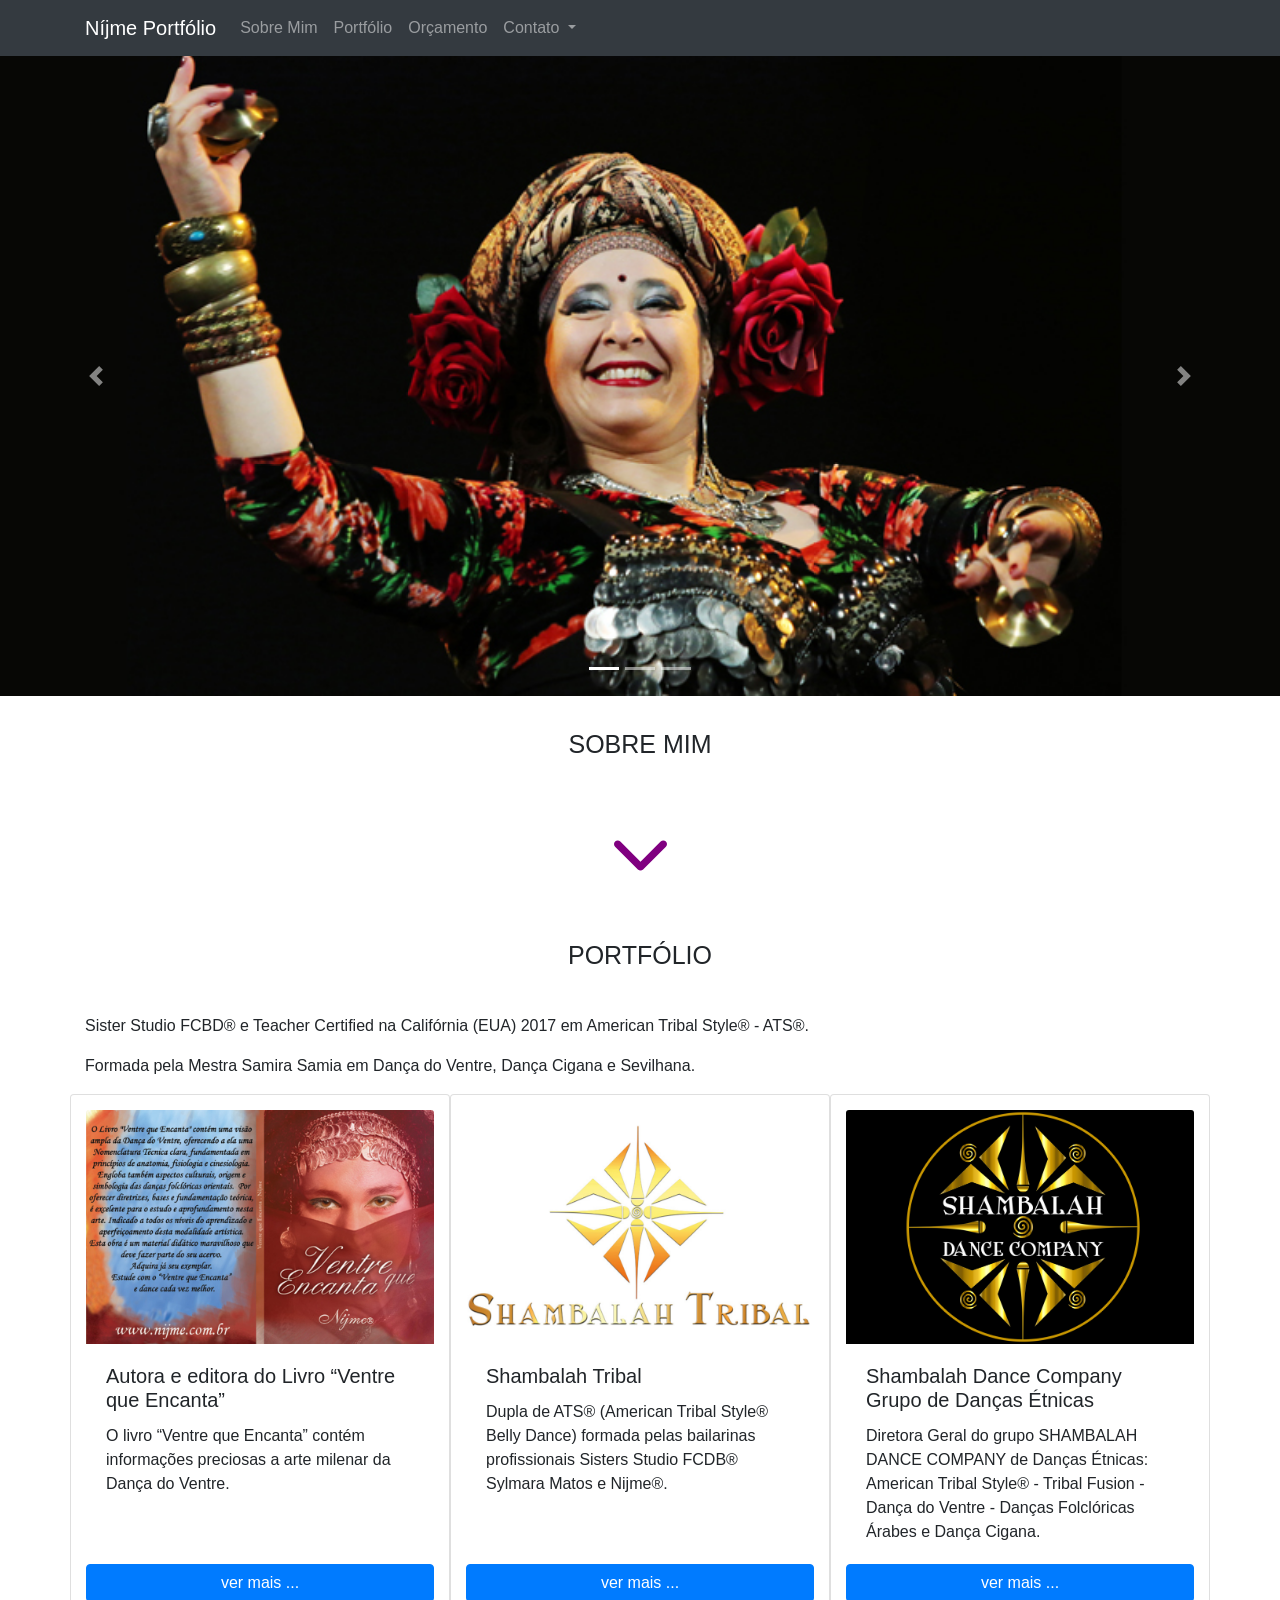
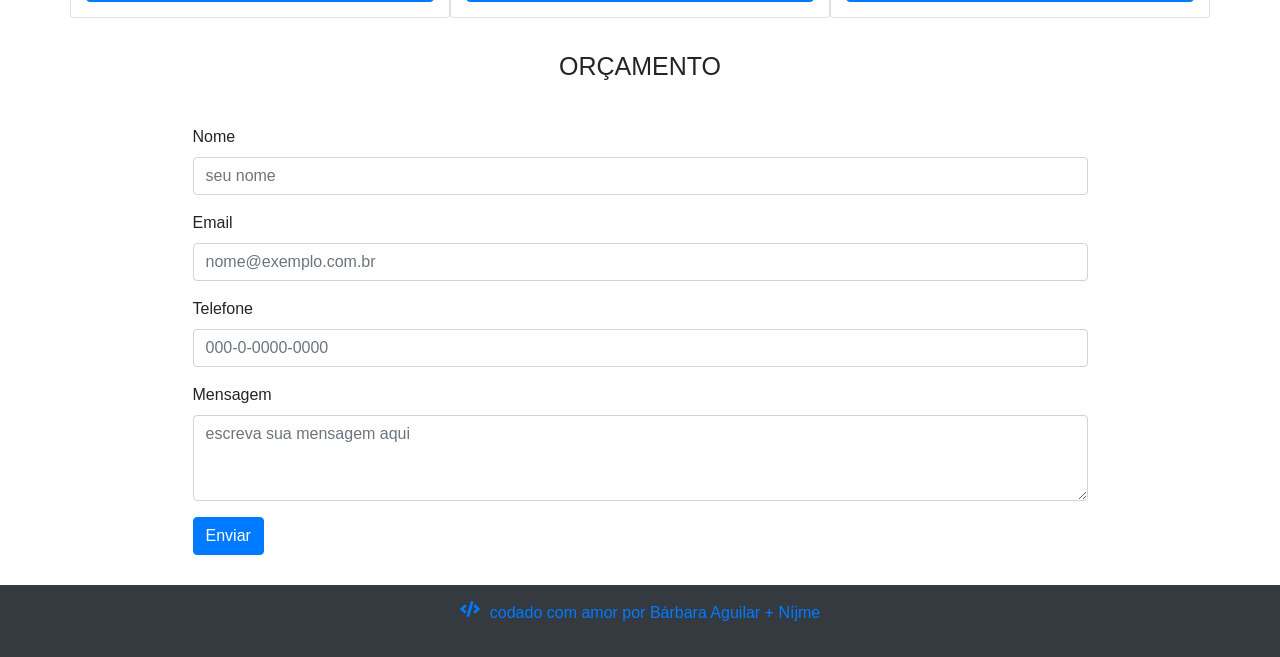
<file: index.html>
<!DOCTYPE html>
<html>

<head>
    <meta charset="utf-8" />
    <meta http-equiv="X-UA-Compatible" content="IE=edge">
    <title>Níjme - Portfólio</title>
    <meta name="viewport" content="width=device-width, initial-scale=1">
    <link rel="stylesheet" href="https://stackpath.bootstrapcdn.com/bootstrap/4.1.3/css/bootstrap.min.css"
        integrity="sha384-MCw98/SFnGE8fJT3GXwEOngsV7Zt27NXFoaoApmYm81iuXoPkFOJwJ8ERdknLPMO" crossorigin="anonymous">
    <link rel="stylesheet" href="https://use.fontawesome.com/releases/v5.7.0/css/all.css"
        integrity="sha384-lZN37f5QGtY3VHgisS14W3ExzMWZxybE1SJSEsQp9S+oqd12jhcu+A56Ebc1zFSJ" crossorigin="anonymous">
    <link rel="stylesheet" href="SRC/css/style.css">
    <script src="https://stackpath.bootstrapcdn.com/bootstrap/4.1.3/js/bootstrap.min.js"
        integrity="sha384-ChfqqxuZUCnJSK3+MXmPNIyE6ZbWh2IMqE241rYiqJxyMiZ6OW/JmZQ5stwEULTy"
        crossorigin="anonymous"></script>
</head>

<body>
    <!-- NavBar -->
    <section class="top-navbar">
        <nav class="nav-primary navbar navbar-expand-lg navbar-dark bg-dark">
            <div class="container">
                <!--Marca-->
                <a class="navbar-brand" href="#">Níjme Portfólio</a>
                <!--Botão---->
                <button class="navbar-toggler" type="button" data-toggle="collapse" data-target="#navbarNavDropdown"
                    aria-controls="navbarNavDropdown" aria-expanded="false" aria-label="Toggle navigation">
                    <span class="navbar-toggler-icon"></span>
                </button>
                <!--Itens da Navegação-->
                <div class="collapse navbar-collapse" id="navbarNavDropdown">
                    <ul class="navbar-nav">
                        <li class="nav-item">
                            <a class="nav-link" href="#about">Sobre Mim</a>
                        </li>
                        <li class="nav-item">
                            <a class="nav-link" href="#portfolio">Portfólio</a>
                        </li>
                        <li class="nav-item">
                            <a class="nav-link" href="#contact">Orçamento</a>
                        </li>
                        <!--Nav Dropdown-->
                        <li class="nav-item dropdown">
                            <a class="nav-link dropdown-toggle" href="#" id="navbarDropdownMenuLink" role="button"
                                data-toggle="dropdown" aria-haspopup="true" aria-expanded="false">
                                Contato
                            </a>
                            <!--Itens Dropdown-->
                            <div class="dropdown-menu" aria-labelledby="navbarDropdownMenuLink">
                                <a class="dropdown-item" href="https://www.linkedin.com/in/nijme-bellydance-3b8b4914b/"
                                    target="_blank">Linked
                                    In</a>
                                <a class="dropdown-item" href="https://www.facebook.com/nijme.bellydance"
                                    target="_blank">Facebook</a>
                                <a class="dropdown-item" href="https://www.instagram.com/nijmebellydance/"
                                    target="_blank">Instagram</a>
                                <a class="dropdown-item" href="https://twitter.com/nijme" target="_blank">Twitter</a>
                                <div class="dropdown-divider"></div>
                                <a class="dropdown-item" href="curriculum.html" target="_blank">Currículo</a>
                            </div>
                        </li>
                    </ul>
                </div>
            </div>
        </nav>
    </section>
    <!-- Caroussel -->
    <section class="caroussel">
        <div id="carouselExampleIndicators" class="carousel slide" data-ride="carousel">
            <ol class="carousel-indicators">
                <li data-target="#carouselExampleIndicators" data-slide-to="0" class="active"></li>
                <li data-target="#carouselExampleIndicators" data-slide-to="1"></li>
                <li data-target="#carouselExampleIndicators" data-slide-to="2"></li>
            </ol>
            <div class="carousel-inner">
                <div class="carousel-item active">
                    <img class="d-block w-100" src="SRC/assets/car-01.jpg" alt="Primeiro Slide">
                </div>
                <div class="carousel-item">
                    <img class="d-block w-100" src="SRC/assets/car-02.jpg" alt="Segundo Slide">
                </div>
                <div class="carousel-item">
                    <img class="d-block w-100" src="SRC/assets/car-03.jpg" alt="Terceiro Slide">
                </div>
            </div>
            <a class="carousel-control-prev" href="#carouselExampleIndicators" role="button" data-slide="prev">
                <span class="carousel-control-prev-icon" aria-hidden="true"></span>
                <span class="sr-only">Anterior</span>
            </a>
            <a class="carousel-control-next" href="#carouselExampleIndicators" role="button" data-slide="next">
                <span class="carousel-control-next-icon" aria-hidden="true"></span>
                <span class="sr-only">Próximo</span>
            </a>
        </div>
    </section>
    <!-- Responsive Image and Text -->
    <section id="about" class="about">
        <div class="container">
            <div class="about-text">
                <p class="title-section">Sobre Mim</p>
            </div>

            <div class="seta">
                <div class="seta_img_accordion">
                <img src="SRC/assets/seta.svg" class="filter-seta"
                    alt="clique aqui para ver mais informações sobre mim">
                </div>
                    <div class="sobre-mim">
                        <img src="SRC/assets/002.jpg" alt="..." class="img-thumbnail">

                        <p class="about-texto">Luciana Ferraz do Amaral Martins dona da marca registrada Níjme®.</p>

                        <p class="about-texto"> NÍJME® é Bailarina e Coreógrafa Profissional DRT 15.058 Internacional
                            com especialização no Egito – Cairo, Luxor e Aswan Julho 2007</p>

                        <p class="about-texto">Professora de Educação Física CREF 24.592-G/SP</p>

                        <p class="about-texto">Autora e editora do Livro “Ventre que Encanta”.</p>
                    </div>
            </div>
        </div>
    </section>
    <!-- Cards and Modal -->
    <section id="portfolio" class="portfolio">
        <div class="container">
            <p class="title-section">Portfólio</p>
            <p class="servicos-texto">Sister Studio FCBD® e Teacher Certified na Califórnia (EUA) 2017 em American
                Tribal Style® - ATS®. </p>
            <p class="servicos-texto">Formada pela Mestra Samira Samia em Dança do Ventre, Dança Cigana e Sevilhana.
            </p>
            <div class="cards-deck">
                <div class="row">
                    <!-- card -->
                    <div class="card col-sm" style="width: 18rem;">
                        <img class="card-img-top" src="SRC/assets/card1.jpg" alt="Imagem de capa do card">
                        <div class="card-body">
                            <h5 class="card-title">Autora e editora do Livro “Ventre que Encanta”</h5>
                            <p class="card-text">O livro “Ventre que Encanta” contém informações preciosas a arte
                                milenar da Dança do Ventre.</p>
                        </div>
                        <!-- Botão para acionar modal -->
                        <button type="button" class="btn btn-primary" data-toggle="modal" data-target="#modalExemplo">
                            ver mais ...
                        </button>
                        <!-- Modal -->
                        <div class="modal fade" id="modalExemplo" tabindex="-1" role="dialog"
                            aria-labelledby="exampleModalLabel" aria-hidden="true">
                            <div class="modal-dialog" role="document">
                                <div class="modal-content">
                                    <div class="modal-header">
                                        <h5 class="modal-title" id="exampleModalLabel">Título do modal</h5>
                                        <button type="button" class="close" data-dismiss="modal" aria-label="Fechar">
                                            <span aria-hidden="true">&times;</span>
                                        </button>
                                    </div>
                                    <div class="modal-body">
                                        ...
                                    </div>
                                    <div class="modal-footer">
                                        <button type="button" class="btn btn-secondary"
                                            data-dismiss="modal">Fechar</button>
                                    </div>
                                </div>
                            </div>
                        </div>
                    </div>
                    <!-- fim do card -->
                    <!-- card -->
                    <div class="card col-sm" style="width: 18rem;">
                        <img class="card-img-top" src="SRC/assets/card2.jpeg" alt="Imagem de capa do card">
                        <div class="card-body">
                            <h5 class="card-title">Shambalah Tribal</h5>
                            <p class="card-text">Dupla de ATS® (American Tribal Style® Belly Dance) formada pelas
                                bailarinas profissionais Sisters Studio FCDB® Sylmara Matos e Nijme®.</p>
                        </div>
                        <!-- Botão para acionar modal -->
                        <button type="button" class="btn btn-primary" data-toggle="modal" data-target="#modalExemplo">
                            ver mais ...
                        </button>
                        <!-- Modal -->
                        <div class="modal fade" id="modalExemplo" tabindex="-1" role="dialog"
                            aria-labelledby="exampleModalLabel" aria-hidden="true">
                            <div class="modal-dialog" role="document">
                                <div class="modal-content">
                                    <div class="modal-header">
                                        <h5 class="modal-title" id="exampleModalLabel">Título do modal</h5>
                                        <button type="button" class="close" data-dismiss="modal" aria-label="Fechar">
                                            <span aria-hidden="true">&times;</span>
                                        </button>
                                    </div>
                                    <div class="modal-body">
                                        ...
                                    </div>
                                    <div class="modal-footer">
                                        <button type="button" class="btn btn-secondary"
                                            data-dismiss="modal">Fechar</button>
                                    </div>
                                </div>
                            </div>
                        </div>
                    </div>
                    <!-- fim do card -->
                    <!-- card -->
                    <div class="card col-sm" style="width: 18rem;">
                        <img class="card-img-top" src="SRC/assets/card3.jpeg" alt="Imagem de capa do card">
                        <div class="card-body">
                            <h5 class="card-title">Shambalah Dance Company Grupo de Danças Étnicas</h5>
                            <p class="card-text">Diretora Geral do grupo SHAMBALAH DANCE COMPANY de Danças Étnicas:
                                American Tribal Style® - Tribal Fusion - Dança do Ventre - Danças Folclóricas Árabes e
                                Dança Cigana.</p>
                        </div>
                        <!-- Botão para acionar modal -->
                        <button type="button" class="btn btn-primary" data-toggle="modal" data-target="#modalExemplo">
                            ver mais ...
                        </button>
                        <!-- Modal -->
                        <div class="modal fade" id="modalExemplo" tabindex="-1" role="dialog"
                            aria-labelledby="exampleModalLabel" aria-hidden="true">
                            <div class="modal-dialog" role="document">
                                <div class="modal-content">
                                    <div class="modal-header">
                                        <h5 class="modal-title" id="exampleModalLabel">Título do modal</h5>
                                        <button type="button" class="close" data-dismiss="modal" aria-label="Fechar">
                                            <span aria-hidden="true">&times;</span>
                                        </button>
                                    </div>
                                    <div class="modal-body">
                                        ...
                                    </div>
                                    <div class="modal-footer">
                                        <button type="button" class="btn btn-secondary"
                                            data-dismiss="modal">Fechar</button>
                                    </div>
                                </div>
                            </div>
                        </div>
                    </div>
                    <!-- fim do card -->
                </div>
            </div>
    </section>
    <!-- Forms -->
    <section id="contact" class="contact">
        <div class="container">
            <div class="contact-form">
                <p class="title-section">Orçamento</p>
            </div>
            <form class="form-contact col-10" name="contact">
                <div class="form-group">
                    <label for="exampleFormControlInput1">Nome</label>
                    <input type="name" class="form-control" name="name" id="exampleFormControlInput1"
                        placeholder="seu nome">
                </div>
                <div class="form-group">
                    <label for="exampleFormControlInput2">Email</label>
                    <input type="email" class="form-control" name="email" id="exampleFormControlInput2"
                        placeholder="nome@exemplo.com.br">
                </div>
                <div class="form-group">
                    <label for="exampleFormControlInput3">Telefone</label>
                    <input type="phone" class="form-control" name="phone" id="exampleFormControlInput3"
                        placeholder="000-0-0000-0000">
                </div>

                <div class="form-group">
                    <label for="exampleFormControlTextarea4">Mensagem</label>
                    <textarea class="form-control" name="text" id="exampleFormControlTextarea4" rows="3"
                        placeholder="escreva sua mensagem aqui"></textarea>
                </div>
                <button class="btn btn-primary" type="submit">Enviar</button>
            </form>
        </div>
    </section>
    <!-- Footer -->
    <section class="footer">
        <nav id="nav-footer" class="navbar navbar-dark bg-dark">
            <a id="nav-footer-link" class="nav-link" href="https://www.linkedin.com/in/nijme-bellydance-3b8b4914b/"
                target="_blank"><i class="fas fa-code"></i>
                <p>codado com amor por Bárbara Aguilar + Níjme</p>
            </a>
        </nav>
    </section>

    <script src="https://code.jquery.com/jquery-3.3.1.slim.min.js"
        integrity="sha384-q8i/X+965DzO0rT7abK41JStQIAqVgRVzpbzo5smXKp4YfRvH+8abtTE1Pi6jizo"
        crossorigin="anonymous"></script>
    <script src="https://cdnjs.cloudflare.com/ajax/libs/popper.js/1.14.3/umd/popper.min.js"
        integrity="sha384-ZMP7rVo3mIykV+2+9J3UJ46jBk0WLaUAdn689aCwoqbBJiSnjAK/l8WvCWPIPm49"
        crossorigin="anonymous"></script>
    <script src="https://stackpath.bootstrapcdn.com/bootstrap/4.1.3/js/bootstrap.min.js"
        integrity="sha384-ChfqqxuZUCnJSK3+MXmPNIyE6ZbWh2IMqE241rYiqJxyMiZ6OW/JmZQ5stwEULTy"
        crossorigin="anonymous"></script>
    <script src="SRC/js/script.js"> </script>
</body>

</html>
</file>
<file: SRC/css/style.css>
body {
    font-family: "Roboto", sans-serif;
    
}
.seta{
    padding: 50px;
}
.seta_img{
    width: 2%;
}
.about, .contact {
    padding: 30px 0;
}


.title-section {
    text-align: center;
    text-transform: uppercase;
    font-size: 25px;
    margin-bottom: 40px;
}

.text-section {
    text-align: center;
    font-size: 18px;
    margin: 30px 0;
}

.portfolio {
    display: flex;
    justify-content: space-around;
}

.card {
    padding: 15px;
}
.img-thumbnail{
    width: 250px;
    margin: 0 auto;
    margin-bottom: 40px;
}

.form-contact {
    margin: 0 auto;
}

#nav-footer{
    justify-content: center
}
#nav-footer-link{
    display: flex;
}

#nav-footer-link p{
    margin-left: 10px;
}
.seta{
    padding: 25px; }

    .filter-seta{ 
        width: 5%;
    }
    .sobre-mim {
        display: none;
    }
    
    .seta_img_accordion {
        text-align: center;
    }
</file>
